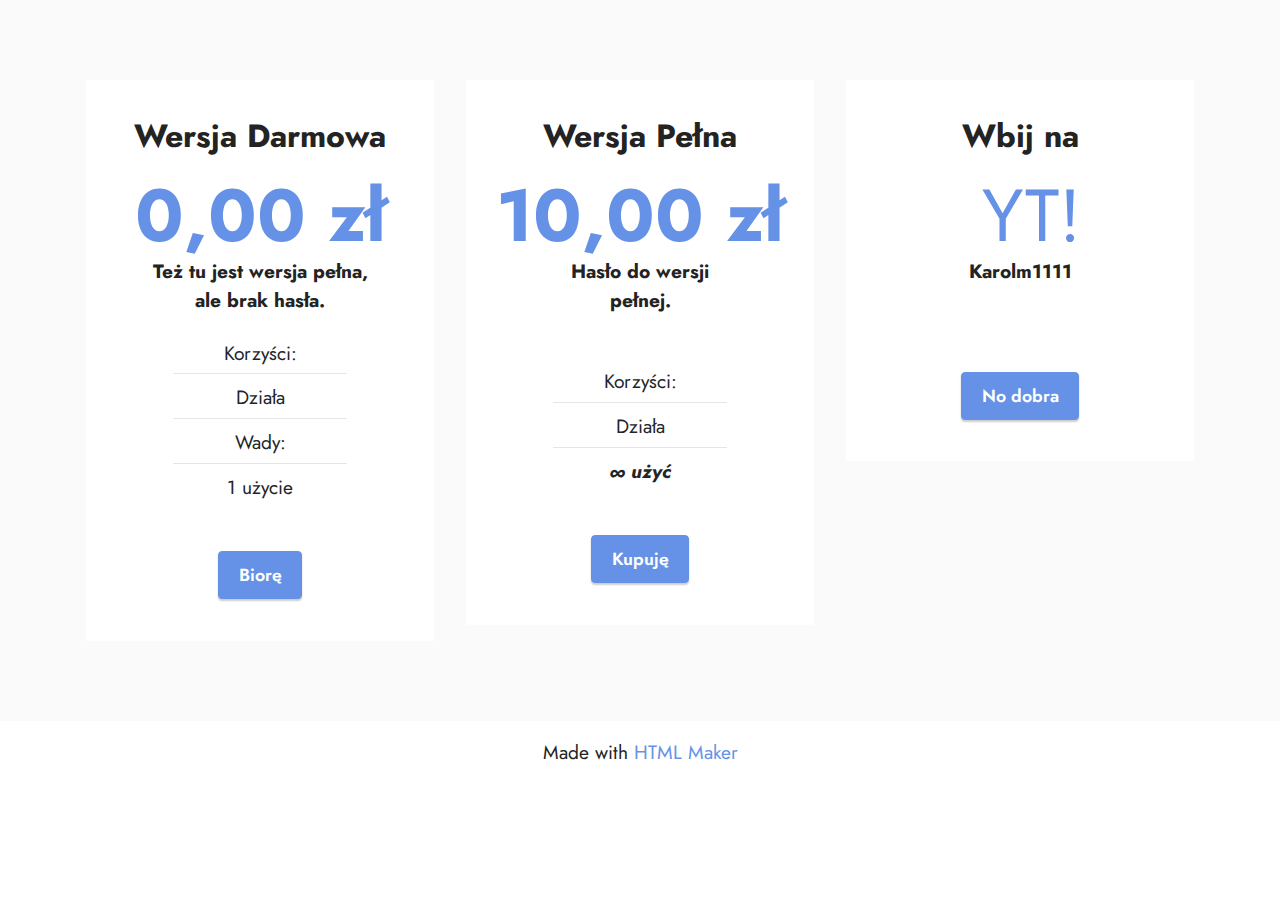
<file: index.html>
<!DOCTYPE html>
<html  >
<head>
  <!-- Site made with Mobirise Website Builder v5.7.12, https://mobirise.com -->
  <meta charset="UTF-8">
  <meta http-equiv="X-UA-Compatible" content="IE=edge">
  <meta name="generator" content="Mobirise v5.7.12, mobirise.com">
  <meta name="viewport" content="width=device-width, initial-scale=1, minimum-scale=1">
  <link rel="shortcut icon" href="assets/images/logo5.png" type="image/x-icon">
  <meta name="description" content="">
  
  
  <title>Biorę jakąś wersję</title>
  <link rel="stylesheet" href="assets/bootstrap/css/bootstrap.min.css">
  <link rel="stylesheet" href="assets/bootstrap/css/bootstrap-grid.min.css">
  <link rel="stylesheet" href="assets/bootstrap/css/bootstrap-reboot.min.css">
  <link rel="stylesheet" href="assets/theme/css/style.css">
  <link rel="preload" href="https://fonts.googleapis.com/css?family=Jost:100,200,300,400,500,600,700,800,900,100i,200i,300i,400i,500i,600i,700i,800i,900i&display=swap" as="style" onload="this.onload=null;this.rel='stylesheet'">
  <noscript><link rel="stylesheet" href="https://fonts.googleapis.com/css?family=Jost:100,200,300,400,500,600,700,800,900,100i,200i,300i,400i,500i,600i,700i,800i,900i&display=swap"></noscript>
  <link rel="preload" as="style" href="assets/mobirise/css/mbr-additional.css"><link rel="stylesheet" href="assets/mobirise/css/mbr-additional.css" type="text/css">

  
  
  
</head>
<body>
  
  <section data-bs-version="5.1" class="pricing2 cid-tvmoTDdYMN" id="pricing2-1">
    

    
    
    <div class="container">
        <div class="row justify-content-center">
            <div class="col-12 col-md-6 align-center col-lg-4">
                <div class="plan">
                    <div class="plan-header">
                        <h6 class="plan-title mbr-fonts-style mb-3 display-5"><strong>Wersja Darmowa</strong></h6>
                        <div class="plan-price">
                            <p class="price mbr-fonts-style m-0 display-1"><strong>0,00 zł</strong></p>
                            <p class="price-term mbr-fonts-style mb-3 display-7"><strong>Też tu jest wersja pełna,<br>ale brak hasła.</strong></p>
                        </div>
                    </div>
                    <div class="plan-body">
                        <div class="plan-list mb-4">
                            <ul class="list-group mbr-fonts-style list-group-flush display-7">
                                <li class="list-group-item">Korzyści:</li><li class="list-group-item">Działa</li><li class="list-group-item">Wady:</li><li class="list-group-item">1 użycie</li>
                            </ul>
                        </div>
                        <div class="mbr-section-btn text-center"><a href="https://drive.google.com/drive/folders/1IcpXjJsoQnjLroWC5lLcPO5FBQcp3ZSG?usp=share_link" class="btn btn-primary display-4">Biorę</a></div>
                    </div>
                </div>
            </div>
            <div class="col-12 col-md-6 align-center col-lg-4">
                <div class="plan">
                    <div class="plan-header">
                        <h6 class="plan-title mbr-fonts-style mb-3 display-5"><strong>Wersja Pełna</strong></h6>
                        <div class="plan-price">
                            <p class="price mbr-fonts-style m-0 display-1"><strong>10,00 zł</strong></p>
                            <p class="price-term mbr-fonts-style mb-3 display-7"><strong>Hasło do wersji</strong><br><strong>pełnej.</strong><br><strong><br></strong></p>
                        </div>
                    </div>
                    <div class="plan-body">
                        <div class="plan-list mb-4">
                            <ul class="list-group mbr-fonts-style list-group-flush display-7">
                                <li class="list-group-item">Korzyści:</li><li class="list-group-item">Działa</li><li class="list-group-item"><strong><em>∞ użyć</em></strong></li>
                            </ul>
                        </div>
                        <div class="mbr-section-btn text-center"><a href="kupujesz.html#footer3-2" class="btn btn-primary display-4">Kupuję</a></div>
                    </div>
                </div>
            </div>
            <div class="col-12 col-md-6 align-center col-lg-4">
                <div class="plan">
                    <div class="plan-header">
                        <h6 class="plan-title mbr-fonts-style mb-3 display-5"><strong>Wbij na</strong></h6>
                        <div class="plan-price">
                            <p class="price mbr-fonts-style m-0 display-1">&nbsp;YT!</p>
                            <p class="price-term mbr-fonts-style mb-3 display-7"><strong>Karolm1111</strong></p>
                        </div>
                    </div>
                    <div class="plan-body">
                        <div class="plan-list mb-4">
                            <ul class="list-group mbr-fonts-style list-group-flush display-7">&nbsp;</ul>
                        </div>
                        <div class="mbr-section-btn text-center"><a href="https://www.youtube.com/channel/UC38boEXPFyY2vdRT5aJNAmQ" class="btn btn-primary display-4">No dobra</a></div>
                    </div>
                </div>
            </div>
            
        </div>
    </div>
</section><section class="display-7" style="padding: 0;align-items: center;justify-content: center;flex-wrap: wrap;    align-content: center;display: flex;position: relative;height: 4rem;"><a href="https://mobiri.se/2949291" style="flex: 1 1;height: 4rem;position: absolute;width: 100%;z-index: 1;"><img alt="" style="height: 4rem;" src="[data-uri]"></a><p style="margin: 0;text-align: center;" class="display-7">Made with &#8204;</p><a style="z-index:1" href="https://mobirise.com/html-builder.html">HTML Maker</a></section><script src="assets/bootstrap/js/bootstrap.bundle.min.js"></script>  <script src="assets/smoothscroll/smooth-scroll.js"></script>  <script src="assets/ytplayer/index.js"></script>  <script src="assets/theme/js/script.js"></script>  
  
  
</body>
</html>
</file>
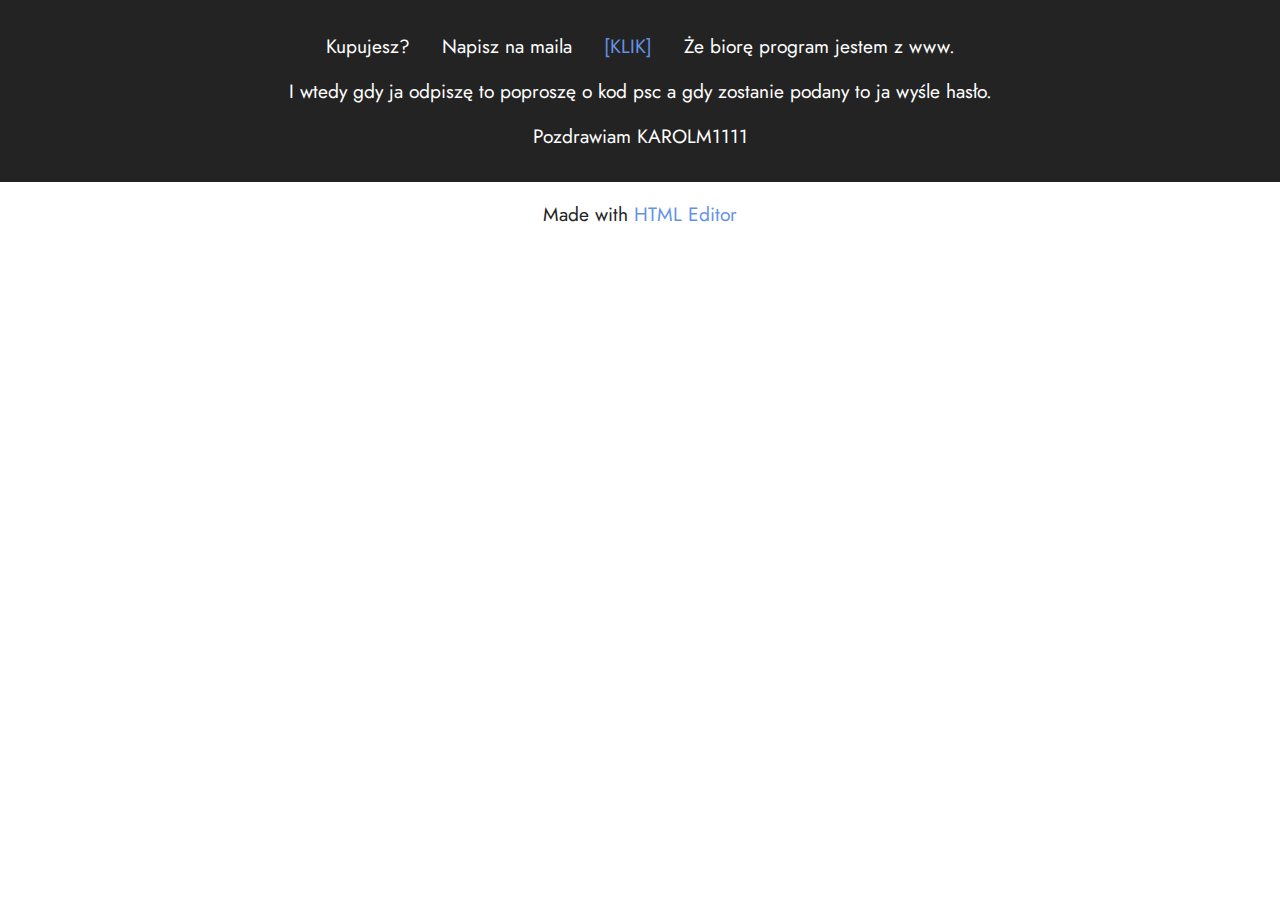
<file: kupujesz.html>
<!DOCTYPE html>
<html  >
<head>
  <!-- Site made with Mobirise Website Builder v5.7.12, https://mobirise.com -->
  <meta charset="UTF-8">
  <meta http-equiv="X-UA-Compatible" content="IE=edge">
  <meta name="generator" content="Mobirise v5.7.12, mobirise.com">
  <meta name="viewport" content="width=device-width, initial-scale=1, minimum-scale=1">
  <link rel="shortcut icon" href="assets/images/logo5.png" type="image/x-icon">
  <meta name="description" content="">
  
  
  <title>Kupujesz?</title>
  <link rel="stylesheet" href="assets/bootstrap/css/bootstrap.min.css">
  <link rel="stylesheet" href="assets/bootstrap/css/bootstrap-grid.min.css">
  <link rel="stylesheet" href="assets/bootstrap/css/bootstrap-reboot.min.css">
  <link rel="stylesheet" href="assets/socicon/css/styles.css">
  <link rel="stylesheet" href="assets/theme/css/style.css">
  <link rel="preload" href="https://fonts.googleapis.com/css2?family=Jost:ital,wght@0,400;0,700;1,400;1,700&display=swap&display=swap" as="style" onload="this.onload=null;this.rel='stylesheet'">
  <noscript><link rel="stylesheet" href="https://fonts.googleapis.com/css2?family=Jost:ital,wght@0,400;0,700;1,400;1,700&display=swap&display=swap"></noscript>
  <link rel="preload" as="style" href="assets/mobirise/css/mbr-additional.css"><link rel="stylesheet" href="assets/mobirise/css/mbr-additional.css" type="text/css">

  
  
  
</head>
<body>
  
  <section data-bs-version="5.1" class="footer3 cid-tvmrj5v5ok" once="footers" id="footer3-2">

    

    

    <div class="container">
        <div class="media-container-row align-center mbr-white">
            <div class="row row-links">
                <ul class="foot-menu">
                    
                    
                    
                    
                    
                <li class="foot-menu-item mbr-fonts-style display-7">Kupujesz?</li><li class="foot-menu-item mbr-fonts-style display-7">Napisz na maila</li><li class="foot-menu-item mbr-fonts-style display-7"><a href="mailto:karol.meger@wp.pl" class="text-primary">[KLIK]</a></li><li class="foot-menu-item mbr-fonts-style display-7">Że biorę program jestem z www.</li><li class="foot-menu-item mbr-fonts-style display-7">I wtedy gdy ja odpiszę to poproszę o kod psc a gdy zostanie podany to ja wyśle hasło.</li></ul>
            </div>
            
            <div class="row row-copirayt">
                <p class="mbr-text mb-0 mbr-fonts-style mbr-white align-center display-7">Pozdrawiam KAROLM1111</p>
            </div>
        </div>
    </div>
</section><section class="display-7" style="padding: 0;align-items: center;justify-content: center;flex-wrap: wrap;    align-content: center;display: flex;position: relative;height: 4rem;"><a href="https://mobiri.se/" style="flex: 1 1;height: 4rem;position: absolute;width: 100%;z-index: 1;"><img alt="" style="height: 4rem;" src="[data-uri]"></a><p style="margin: 0;text-align: center;" class="display-7">Made with &#8204;</p><a style="z-index:1" href="https://mobirise.com/html-editor.html">HTML Editor</a></section><script src="assets/bootstrap/js/bootstrap.bundle.min.js"></script>  <script src="assets/smoothscroll/smooth-scroll.js"></script>  <script src="assets/ytplayer/index.js"></script>  <script src="assets/theme/js/script.js"></script>  
  
  
</body>
</html>
</file>
<file: assets/theme/css/style.css>
@charset "UTF-8";
section {
  background-color: #ffffff;
}

body {
  font-style: normal;
  line-height: 1.5;
  font-weight: 400;
  color: #232323;
  position: relative;
}

button {
  background-color: transparent;
  border-color: transparent;
}

section,
.container,
.container-fluid {
  position: relative;
  word-wrap: break-word;
}

a.mbr-iconfont:hover {
  text-decoration: none;
}

.article .lead p,
.article .lead ul,
.article .lead ol,
.article .lead pre,
.article .lead blockquote {
  margin-bottom: 0;
}

a {
  font-style: normal;
  font-weight: 400;
  cursor: pointer;
}
a, a:hover {
  text-decoration: none;
}

.mbr-section-title {
  font-style: normal;
  line-height: 1.3;
}

.mbr-section-subtitle {
  line-height: 1.3;
}

.mbr-text {
  font-style: normal;
  line-height: 1.7;
}

h1,
h2,
h3,
h4,
h5,
h6,
.display-1,
.display-2,
.display-4,
.display-5,
.display-7,
span,
p,
a {
  line-height: 1;
  word-break: break-word;
  word-wrap: break-word;
  font-weight: 400;
}

b,
strong {
  font-weight: bold;
}

input:-webkit-autofill, input:-webkit-autofill:hover, input:-webkit-autofill:focus, input:-webkit-autofill:active {
  transition-delay: 9999s;
  -webkit-transition-property: background-color, color;
  transition-property: background-color, color;
}

textarea[type=hidden] {
  display: none;
}

section {
  background-position: 50% 50%;
  background-repeat: no-repeat;
  background-size: cover;
}
section .mbr-background-video,
section .mbr-background-video-preview {
  position: absolute;
  bottom: 0;
  left: 0;
  right: 0;
  top: 0;
}

.hidden {
  visibility: hidden;
}

.mbr-z-index20 {
  z-index: 20;
}

/*! Base colors */
.mbr-white {
  color: #ffffff;
}

.mbr-black {
  color: #111111;
}

.mbr-bg-white {
  background-color: #ffffff;
}

.mbr-bg-black {
  background-color: #000000;
}

/*! Text-aligns */
.align-left {
  text-align: left;
}

.align-center {
  text-align: center;
}

.align-right {
  text-align: right;
}

/*! Font-weight  */
.mbr-light {
  font-weight: 300;
}

.mbr-regular {
  font-weight: 400;
}

.mbr-semibold {
  font-weight: 500;
}

.mbr-bold {
  font-weight: 700;
}

/*! Media  */
.media-content {
  flex-basis: 100%;
}

.media-container-row {
  display: flex;
  flex-direction: row;
  flex-wrap: wrap;
  justify-content: center;
  align-content: center;
  align-items: start;
}
.media-container-row .media-size-item {
  width: 400px;
}

.media-container-column {
  display: flex;
  flex-direction: column;
  flex-wrap: wrap;
  justify-content: center;
  align-content: center;
  align-items: stretch;
}
.media-container-column > * {
  width: 100%;
}

@media (min-width: 992px) {
  .media-container-row {
    flex-wrap: nowrap;
  }
}
figure {
  margin-bottom: 0;
  overflow: hidden;
}

figure[mbr-media-size] {
  transition: width 0.1s;
}

img,
iframe {
  display: block;
  width: 100%;
}

.card {
  background-color: transparent;
  border: none;
}

.card-box {
  width: 100%;
}

.card-img {
  text-align: center;
  flex-shrink: 0;
  -webkit-flex-shrink: 0;
}

.media {
  max-width: 100%;
  margin: 0 auto;
}

.mbr-figure {
  align-self: center;
}

.media-container > div {
  max-width: 100%;
}

.mbr-figure img,
.card-img img {
  width: 100%;
}

@media (max-width: 991px) {
  .media-size-item {
    width: auto !important;
  }

  .media {
    width: auto;
  }

  .mbr-figure {
    width: 100% !important;
  }
}
/*! Buttons */
.mbr-section-btn {
  margin-left: -0.6rem;
  margin-right: -0.6rem;
  font-size: 0;
}

.btn {
  font-weight: 600;
  border-width: 1px;
  font-style: normal;
  margin: 0.6rem 0.6rem;
  white-space: normal;
  transition: all 0.2s ease-in-out;
  display: inline-flex;
  align-items: center;
  justify-content: center;
  word-break: break-word;
}

.btn-sm {
  font-weight: 600;
  letter-spacing: 0px;
  transition: all 0.3s ease-in-out;
}

.btn-md {
  font-weight: 600;
  letter-spacing: 0px;
  transition: all 0.3s ease-in-out;
}

.btn-lg {
  font-weight: 600;
  letter-spacing: 0px;
  transition: all 0.3s ease-in-out;
}

.btn-form {
  margin: 0;
}
.btn-form:hover {
  cursor: pointer;
}

nav .mbr-section-btn {
  margin-left: 0rem;
  margin-right: 0rem;
}

/*! Btn icon margin */
.btn .mbr-iconfont,
.btn.btn-sm .mbr-iconfont {
  order: 1;
  cursor: pointer;
  margin-left: 0.5rem;
  vertical-align: sub;
}

.btn.btn-md .mbr-iconfont,
.btn.btn-md .mbr-iconfont {
  margin-left: 0.8rem;
}

.mbr-regular {
  font-weight: 400;
}

.mbr-semibold {
  font-weight: 500;
}

.mbr-bold {
  font-weight: 700;
}

[type=submit] {
  -webkit-appearance: none;
}

/*! Full-screen */
.mbr-fullscreen .mbr-overlay {
  min-height: 100vh;
}

.mbr-fullscreen {
  display: flex;
  display: -moz-flex;
  display: -ms-flex;
  display: -o-flex;
  align-items: center;
  min-height: 100vh;
  padding-top: 3rem;
  padding-bottom: 3rem;
}

/*! Map */
.map {
  height: 25rem;
  position: relative;
}
.map iframe {
  width: 100%;
  height: 100%;
}

/*! Scroll to top arrow */
.mbr-arrow-up {
  bottom: 25px;
  right: 90px;
  position: fixed;
  text-align: right;
  z-index: 5000;
  color: #ffffff;
  font-size: 22px;
}

.mbr-arrow-up a {
  background: rgba(0, 0, 0, 0.2);
  border-radius: 50%;
  color: #fff;
  display: inline-block;
  height: 60px;
  width: 60px;
  border: 2px solid #fff;
  outline-style: none !important;
  position: relative;
  text-decoration: none;
  transition: all 0.3s ease-in-out;
  cursor: pointer;
  text-align: center;
}
.mbr-arrow-up a:hover {
  background-color: rgba(0, 0, 0, 0.4);
}
.mbr-arrow-up a i {
  line-height: 60px;
}

.mbr-arrow-up-icon {
  display: block;
  color: #fff;
}

.mbr-arrow-up-icon::before {
  content: "›";
  display: inline-block;
  font-family: serif;
  font-size: 22px;
  line-height: 1;
  font-style: normal;
  position: relative;
  top: 6px;
  left: -4px;
  transform: rotate(-90deg);
}

/*! Arrow Down */
.mbr-arrow {
  position: absolute;
  bottom: 45px;
  left: 50%;
  width: 60px;
  height: 60px;
  cursor: pointer;
  background-color: rgba(80, 80, 80, 0.5);
  border-radius: 50%;
  transform: translateX(-50%);
}
@media (max-width: 767px) {
  .mbr-arrow {
    display: none;
  }
}
.mbr-arrow > a {
  display: inline-block;
  text-decoration: none;
  outline-style: none;
  -webkit-animation: arrowdown 1.7s ease-in-out infinite;
          animation: arrowdown 1.7s ease-in-out infinite;
  color: #ffffff;
}
.mbr-arrow > a > i {
  position: absolute;
  top: -2px;
  left: 15px;
  font-size: 2rem;
}

#scrollToTop a i::before {
  content: "";
  position: absolute;
  display: block;
  border-bottom: 2.5px solid #fff;
  border-left: 2.5px solid #fff;
  width: 27.8%;
  height: 27.8%;
  left: 50%;
  top: 51%;
  transform: translateY(-30%) translateX(-50%) rotate(135deg);
}

@keyframes arrowdown {
  0% {
    transform: translateY(0px);
  }
  50% {
    transform: translateY(-5px);
  }
  100% {
    transform: translateY(0px);
  }
}
@-webkit-keyframes arrowdown {
  0% {
    transform: translateY(0px);
  }
  50% {
    transform: translateY(-5px);
  }
  100% {
    transform: translateY(0px);
  }
}
@media (max-width: 500px) {
  .mbr-arrow-up {
    left: 0;
    right: 0;
    text-align: center;
  }
}
/*Gradients animation*/
@keyframes gradient-animation {
  from {
    background-position: 0% 100%;
    -webkit-animation-timing-function: ease-in-out;
            animation-timing-function: ease-in-out;
  }
  to {
    background-position: 100% 0%;
    -webkit-animation-timing-function: ease-in-out;
            animation-timing-function: ease-in-out;
  }
}
@-webkit-keyframes gradient-animation {
  from {
    background-position: 0% 100%;
    -webkit-animation-timing-function: ease-in-out;
            animation-timing-function: ease-in-out;
  }
  to {
    background-position: 100% 0%;
    -webkit-animation-timing-function: ease-in-out;
            animation-timing-function: ease-in-out;
  }
}
.bg-gradient {
  background-size: 200% 200%;
  animation: gradient-animation 5s infinite alternate;
  -webkit-animation: gradient-animation 5s infinite alternate;
}

.menu .navbar-brand {
  display: -webkit-flex;
}
.menu .navbar-brand span {
  display: flex;
  display: -webkit-flex;
}
.menu .navbar-brand .navbar-caption-wrap {
  display: -webkit-flex;
}
.menu .navbar-brand .navbar-logo img {
  display: -webkit-flex;
  width: auto;
}
@media (min-width: 768px) and (max-width: 991px) {
  .menu .navbar-toggleable-sm .navbar-nav {
    display: -ms-flexbox;
  }
}
@media (max-width: 991px) {
  .menu .navbar-collapse {
    max-height: 93.5vh;
  }
  .menu .navbar-collapse.show {
    overflow: auto;
  }
}
@media (min-width: 992px) {
  .menu .navbar-nav.nav-dropdown {
    display: -webkit-flex;
  }
  .menu .navbar-toggleable-sm .navbar-collapse {
    display: -webkit-flex !important;
  }
  .menu .collapsed .navbar-collapse {
    max-height: 93.5vh;
  }
  .menu .collapsed .navbar-collapse.show {
    overflow: auto;
  }
}
@media (max-width: 767px) {
  .menu .navbar-collapse {
    max-height: 80vh;
  }
}

.nav-link .mbr-iconfont {
  margin-right: 0.5rem;
}

.navbar {
  display: -webkit-flex;
  -webkit-flex-wrap: wrap;
  -webkit-align-items: center;
  -webkit-justify-content: space-between;
}

.navbar-collapse {
  -webkit-flex-basis: 100%;
  -webkit-flex-grow: 1;
  -webkit-align-items: center;
}

.nav-dropdown .link {
  padding: 0.667em 1.667em !important;
  margin: 0 !important;
}

.nav {
  display: -webkit-flex;
  -webkit-flex-wrap: wrap;
}

.row {
  display: -webkit-flex;
  -webkit-flex-wrap: wrap;
}

.justify-content-center {
  -webkit-justify-content: center;
}

.form-inline {
  display: -webkit-flex;
}

.card-wrapper {
  -webkit-flex: 1;
}

.carousel-control {
  z-index: 10;
  display: -webkit-flex;
}

.carousel-controls {
  display: -webkit-flex;
}

.media {
  display: -webkit-flex;
}

.form-group:focus {
  outline: none;
}

.jq-selectbox__select {
  padding: 7px 0;
  position: relative;
}

.jq-selectbox__dropdown {
  overflow: hidden;
  border-radius: 10px;
  position: absolute;
  top: 100%;
  left: 0 !important;
  width: 100% !important;
}

.jq-selectbox__trigger-arrow {
  right: 0;
  transform: translateY(-50%);
}

.jq-selectbox li {
  padding: 1.07em 0.5em;
}

input[type=range] {
  padding-left: 0 !important;
  padding-right: 0 !important;
}

.modal-dialog,
.modal-content {
  height: 100%;
}

.modal-dialog .carousel-inner {
  height: calc(100vh - 1.75rem);
}
@media (max-width: 575px) {
  .modal-dialog .carousel-inner {
    height: calc(100vh - 1rem);
  }
}

.carousel-item {
  text-align: center;
}

.carousel-item img {
  margin: auto;
}

.navbar-toggler {
  align-self: flex-start;
  padding: 0.25rem 0.75rem;
  font-size: 1.25rem;
  line-height: 1;
  background: transparent;
  border: 1px solid transparent;
  border-radius: 0.25rem;
}

.navbar-toggler:focus,
.navbar-toggler:hover {
  text-decoration: none;
  box-shadow: none;
}

.navbar-toggler-icon {
  display: inline-block;
  width: 1.5em;
  height: 1.5em;
  vertical-align: middle;
  content: "";
  background: no-repeat center center;
  background-size: 100% 100%;
}

.navbar-toggler-left {
  position: absolute;
  left: 1rem;
}

.navbar-toggler-right {
  position: absolute;
  right: 1rem;
}

.card-img {
  width: auto;
}

.menu .navbar.collapsed:not(.beta-menu) {
  flex-direction: column;
}

.carousel-item.active,
.carousel-item-next,
.carousel-item-prev {
  display: flex;
}

.note-air-layout .dropup .dropdown-menu,
.note-air-layout .navbar-fixed-bottom .dropdown .dropdown-menu {
  bottom: initial !important;
}

html,
body {
  height: auto;
  min-height: 100vh;
}

.dropup .dropdown-toggle::after {
  display: none;
}

.form-asterisk {
  font-family: initial;
  position: absolute;
  top: -2px;
  font-weight: normal;
}

.form-control-label {
  position: relative;
  cursor: pointer;
  margin-bottom: 0.357em;
  padding: 0;
}

.alert {
  color: #ffffff;
  border-radius: 0;
  border: 0;
  font-size: 1.1rem;
  line-height: 1.5;
  margin-bottom: 1.875rem;
  padding: 1.25rem;
  position: relative;
  text-align: center;
}
.alert.alert-form::after {
  background-color: inherit;
  bottom: -7px;
  content: "";
  display: block;
  height: 14px;
  left: 50%;
  margin-left: -7px;
  position: absolute;
  transform: rotate(45deg);
  width: 14px;
}

.form-control {
  background-color: #ffffff;
  background-clip: border-box;
  color: #232323;
  line-height: 1rem !important;
  height: auto;
  padding: 0.6rem 1.2rem;
  transition: border-color 0.25s ease 0s;
  border: 1px solid transparent !important;
  border-radius: 4px;
  box-shadow: rgba(0, 0, 0, 0.07) 0px 1px 1px 0px, rgba(0, 0, 0, 0.07) 0px 1px 3px 0px, rgba(0, 0, 0, 0.03) 0px 0px 0px 1px;
}
.form-active .form-control:invalid {
  border-color: red;
}

form .row {
  margin-left: -0.6rem;
  margin-right: -0.6rem;
}
form .row [class*=col] {
  padding-left: 0.6rem;
  padding-right: 0.6rem;
}

form .mbr-section-btn {
  margin: 0;
  padding-left: 0.6rem;
  padding-right: 0.6rem;
}

form .btn {
  display: flex;
  padding: 0.6rem 1.2rem;
  margin: 0;
}

form .form-check-input {
  margin-top: 0.5;
}

textarea.form-control {
  line-height: 1.5rem !important;
}

.form-group {
  margin-bottom: 1.2rem;
}

.form-control,
form .btn {
  min-height: 48px;
}

.gdpr-block label span.textGDPR input[name=gdpr] {
  top: 7px;
}

.form-control:focus {
  box-shadow: none;
}

:focus {
  outline: none;
}

.mbr-overlay {
  background-color: #000;
  bottom: 0;
  left: 0;
  opacity: 0.5;
  position: absolute;
  right: 0;
  top: 0;
  z-index: 0;
  pointer-events: none;
}

blockquote {
  font-style: italic;
  padding: 3rem;
  font-size: 1.09rem;
  position: relative;
  border-left: 3px solid;
}

ul,
ol,
pre,
blockquote {
  margin-bottom: 2.3125rem;
}

.mt-4 {
  margin-top: 2rem !important;
}

.mb-4 {
  margin-bottom: 2rem !important;
}

@media (min-width: 992px) {
  .container {
    padding-left: 16px;
    padding-right: 16px;
  }

  .row {
    margin-left: -16px;
    margin-right: -16px;
  }
  .row > [class*=col] {
    padding-left: 16px;
    padding-right: 16px;
  }
}
@media (min-width: 768px) {
  .container-fluid {
    padding-left: 32px;
    padding-right: 32px;
  }
}
@media (min-width: 768px) and (max-width: 991px) {
  .mbr-container {
    padding-left: 32px;
    padding-right: 32px;
  }
}
@media (max-width: 767px) {
  .mbr-container {
    padding-left: 16px;
    padding-right: 16px;
  }
}
.card-wrapper,
.item-wrapper {
  overflow: hidden;
}

.app-video-wrapper > img {
  opacity: 1;
}

.item {
  position: relative;
}

.dropdown-menu .dropdown-menu {
  left: 100%;
}

.dropdown-item + .dropdown-menu {
  display: none;
}

.dropdown-item:hover + .dropdown-menu,
.dropdown-menu:hover {
  display: block;
}

@media (min-aspect-ratio: 16/9) {
  .mbr-video-foreground {
    height: 300% !important;
    top: -100% !important;
  }
}
@media (max-aspect-ratio: 16/9) {
  .mbr-video-foreground {
    width: 300% !important;
    left: -100% !important;
  }
}.engine {
	position: absolute;
	text-indent: -2400px;
	text-align: center;
	padding: 0;
	top: 0;
	left: -2400px;
}
</file>
<file: assets/mobirise/css/mbr-additional.css>
body {
  font-family: Jost;
}
.display-1 {
  font-family: 'Jost', sans-serif;
  font-size: 4.6rem;
  line-height: 1.1;
}
.display-1 > .mbr-iconfont {
  font-size: 5.75rem;
}
.display-2 {
  font-family: 'Jost', sans-serif;
  font-size: 3rem;
  line-height: 1.1;
}
.display-2 > .mbr-iconfont {
  font-size: 3.75rem;
}
.display-4 {
  font-family: 'Jost', sans-serif;
  font-size: 1.1rem;
  line-height: 1.5;
}
.display-4 > .mbr-iconfont {
  font-size: 1.375rem;
}
.display-5 {
  font-family: 'Jost', sans-serif;
  font-size: 2rem;
  line-height: 1.5;
}
.display-5 > .mbr-iconfont {
  font-size: 2.5rem;
}
.display-7 {
  font-family: 'Jost', sans-serif;
  font-size: 1.2rem;
  line-height: 1.5;
}
.display-7 > .mbr-iconfont {
  font-size: 1.5rem;
}
/* ---- Fluid typography for mobile devices ---- */
/* 1.4 - font scale ratio ( bootstrap == 1.42857 ) */
/* 100vw - current viewport width */
/* (48 - 20)  48 == 48rem == 768px, 20 == 20rem == 320px(minimal supported viewport) */
/* 0.65 - min scale variable, may vary */
@media (max-width: 992px) {
  .display-1 {
    font-size: 3.68rem;
  }
}
@media (max-width: 768px) {
  .display-1 {
    font-size: 3.22rem;
    font-size: calc( 2.26rem + (4.6 - 2.26) * ((100vw - 20rem) / (48 - 20)));
    line-height: calc( 1.1 * (2.26rem + (4.6 - 2.26) * ((100vw - 20rem) / (48 - 20))));
  }
  .display-2 {
    font-size: 2.4rem;
    font-size: calc( 1.7rem + (3 - 1.7) * ((100vw - 20rem) / (48 - 20)));
    line-height: calc( 1.3 * (1.7rem + (3 - 1.7) * ((100vw - 20rem) / (48 - 20))));
  }
  .display-4 {
    font-size: 0.88rem;
    font-size: calc( 1.0350000000000001rem + (1.1 - 1.0350000000000001) * ((100vw - 20rem) / (48 - 20)));
    line-height: calc( 1.4 * (1.0350000000000001rem + (1.1 - 1.0350000000000001) * ((100vw - 20rem) / (48 - 20))));
  }
  .display-5 {
    font-size: 1.6rem;
    font-size: calc( 1.35rem + (2 - 1.35) * ((100vw - 20rem) / (48 - 20)));
    line-height: calc( 1.4 * (1.35rem + (2 - 1.35) * ((100vw - 20rem) / (48 - 20))));
  }
  .display-7 {
    font-size: 0.96rem;
    font-size: calc( 1.07rem + (1.2 - 1.07) * ((100vw - 20rem) / (48 - 20)));
    line-height: calc( 1.4 * (1.07rem + (1.2 - 1.07) * ((100vw - 20rem) / (48 - 20))));
  }
}
/* Buttons */
.btn {
  padding: 0.6rem 1.2rem;
  border-radius: 4px;
}
.btn-sm {
  padding: 0.6rem 1.2rem;
  border-radius: 4px;
}
.btn-md {
  padding: 0.6rem 1.2rem;
  border-radius: 4px;
}
.btn-lg {
  padding: 1rem 2.6rem;
  border-radius: 4px;
}
.bg-primary {
  background-color: #6592e6 !important;
}
.bg-success {
  background-color: #40b0bf !important;
}
.bg-info {
  background-color: #47b5ed !important;
}
.bg-warning {
  background-color: #ffe161 !important;
}
.bg-danger {
  background-color: #ff9966 !important;
}
.btn-primary,
.btn-primary:active {
  background-color: #6592e6 !important;
  border-color: #6592e6 !important;
  color: #ffffff !important;
  box-shadow: 0 2px 2px 0 rgba(0, 0, 0, 0.2);
}
.btn-primary:hover,
.btn-primary:focus,
.btn-primary.focus,
.btn-primary.active {
  color: #ffffff !important;
  background-color: #2260d2 !important;
  border-color: #2260d2 !important;
  box-shadow: 0 2px 5px 0 rgba(0, 0, 0, 0.2);
}
.btn-primary.disabled,
.btn-primary:disabled {
  color: #ffffff !important;
  background-color: #2260d2 !important;
  border-color: #2260d2 !important;
}
.btn-secondary,
.btn-secondary:active {
  background-color: #ff6666 !important;
  border-color: #ff6666 !important;
  color: #ffffff !important;
  box-shadow: 0 2px 2px 0 rgba(0, 0, 0, 0.2);
}
.btn-secondary:hover,
.btn-secondary:focus,
.btn-secondary.focus,
.btn-secondary.active {
  color: #ffffff !important;
  background-color: #ff0f0f !important;
  border-color: #ff0f0f !important;
  box-shadow: 0 2px 5px 0 rgba(0, 0, 0, 0.2);
}
.btn-secondary.disabled,
.btn-secondary:disabled {
  color: #ffffff !important;
  background-color: #ff0f0f !important;
  border-color: #ff0f0f !important;
}
.btn-info,
.btn-info:active {
  background-color: #47b5ed !important;
  border-color: #47b5ed !important;
  color: #ffffff !important;
  box-shadow: 0 2px 2px 0 rgba(0, 0, 0, 0.2);
}
.btn-info:hover,
.btn-info:focus,
.btn-info.focus,
.btn-info.active {
  color: #ffffff !important;
  background-color: #148cca !important;
  border-color: #148cca !important;
  box-shadow: 0 2px 5px 0 rgba(0, 0, 0, 0.2);
}
.btn-info.disabled,
.btn-info:disabled {
  color: #ffffff !important;
  background-color: #148cca !important;
  border-color: #148cca !important;
}
.btn-success,
.btn-success:active {
  background-color: #40b0bf !important;
  border-color: #40b0bf !important;
  color: #ffffff !important;
  box-shadow: 0 2px 2px 0 rgba(0, 0, 0, 0.2);
}
.btn-success:hover,
.btn-success:focus,
.btn-success.focus,
.btn-success.active {
  color: #ffffff !important;
  background-color: #2a747e !important;
  border-color: #2a747e !important;
  box-shadow: 0 2px 5px 0 rgba(0, 0, 0, 0.2);
}
.btn-success.disabled,
.btn-success:disabled {
  color: #ffffff !important;
  background-color: #2a747e !important;
  border-color: #2a747e !important;
}
.btn-warning,
.btn-warning:active {
  background-color: #ffe161 !important;
  border-color: #ffe161 !important;
  color: #614f00 !important;
  box-shadow: 0 2px 2px 0 rgba(0, 0, 0, 0.2);
}
.btn-warning:hover,
.btn-warning:focus,
.btn-warning.focus,
.btn-warning.active {
  color: #0a0800 !important;
  background-color: #ffd10a !important;
  border-color: #ffd10a !important;
  box-shadow: 0 2px 5px 0 rgba(0, 0, 0, 0.2);
}
.btn-warning.disabled,
.btn-warning:disabled {
  color: #614f00 !important;
  background-color: #ffd10a !important;
  border-color: #ffd10a !important;
}
.btn-danger,
.btn-danger:active {
  background-color: #ff9966 !important;
  border-color: #ff9966 !important;
  color: #ffffff !important;
  box-shadow: 0 2px 2px 0 rgba(0, 0, 0, 0.2);
}
.btn-danger:hover,
.btn-danger:focus,
.btn-danger.focus,
.btn-danger.active {
  color: #ffffff !important;
  background-color: #ff5f0f !important;
  border-color: #ff5f0f !important;
  box-shadow: 0 2px 5px 0 rgba(0, 0, 0, 0.2);
}
.btn-danger.disabled,
.btn-danger:disabled {
  color: #ffffff !important;
  background-color: #ff5f0f !important;
  border-color: #ff5f0f !important;
}
.btn-white,
.btn-white:active {
  background-color: #fafafa !important;
  border-color: #fafafa !important;
  color: #7a7a7a !important;
  box-shadow: 0 2px 2px 0 rgba(0, 0, 0, 0.2);
}
.btn-white:hover,
.btn-white:focus,
.btn-white.focus,
.btn-white.active {
  color: #4f4f4f !important;
  background-color: #cfcfcf !important;
  border-color: #cfcfcf !important;
  box-shadow: 0 2px 5px 0 rgba(0, 0, 0, 0.2);
}
.btn-white.disabled,
.btn-white:disabled {
  color: #7a7a7a !important;
  background-color: #cfcfcf !important;
  border-color: #cfcfcf !important;
}
.btn-black,
.btn-black:active {
  background-color: #232323 !important;
  border-color: #232323 !important;
  color: #ffffff !important;
  box-shadow: 0 2px 2px 0 rgba(0, 0, 0, 0.2);
}
.btn-black:hover,
.btn-black:focus,
.btn-black.focus,
.btn-black.active {
  color: #ffffff !important;
  background-color: #000000 !important;
  border-color: #000000 !important;
  box-shadow: 0 2px 5px 0 rgba(0, 0, 0, 0.2);
}
.btn-black.disabled,
.btn-black:disabled {
  color: #ffffff !important;
  background-color: #000000 !important;
  border-color: #000000 !important;
}
.btn-primary-outline,
.btn-primary-outline:active {
  background-color: transparent !important;
  border-color: transparent;
  color: #6592e6;
}
.btn-primary-outline:hover,
.btn-primary-outline:focus,
.btn-primary-outline.focus,
.btn-primary-outline.active {
  color: #2260d2 !important;
  background-color: transparent!important;
  border-color: transparent!important;
  box-shadow: none!important;
}
.btn-primary-outline.disabled,
.btn-primary-outline:disabled {
  color: #ffffff !important;
  background-color: #6592e6 !important;
  border-color: #6592e6 !important;
}
.btn-secondary-outline,
.btn-secondary-outline:active {
  background-color: transparent !important;
  border-color: transparent;
  color: #ff6666;
}
.btn-secondary-outline:hover,
.btn-secondary-outline:focus,
.btn-secondary-outline.focus,
.btn-secondary-outline.active {
  color: #ff0f0f !important;
  background-color: transparent!important;
  border-color: transparent!important;
  box-shadow: none!important;
}
.btn-secondary-outline.disabled,
.btn-secondary-outline:disabled {
  color: #ffffff !important;
  background-color: #ff6666 !important;
  border-color: #ff6666 !important;
}
.btn-info-outline,
.btn-info-outline:active {
  background-color: transparent !important;
  border-color: transparent;
  color: #47b5ed;
}
.btn-info-outline:hover,
.btn-info-outline:focus,
.btn-info-outline.focus,
.btn-info-outline.active {
  color: #148cca !important;
  background-color: transparent!important;
  border-color: transparent!important;
  box-shadow: none!important;
}
.btn-info-outline.disabled,
.btn-info-outline:disabled {
  color: #ffffff !important;
  background-color: #47b5ed !important;
  border-color: #47b5ed !important;
}
.btn-success-outline,
.btn-success-outline:active {
  background-color: transparent !important;
  border-color: transparent;
  color: #40b0bf;
}
.btn-success-outline:hover,
.btn-success-outline:focus,
.btn-success-outline.focus,
.btn-success-outline.active {
  color: #2a747e !important;
  background-color: transparent!important;
  border-color: transparent!important;
  box-shadow: none!important;
}
.btn-success-outline.disabled,
.btn-success-outline:disabled {
  color: #ffffff !important;
  background-color: #40b0bf !important;
  border-color: #40b0bf !important;
}
.btn-warning-outline,
.btn-warning-outline:active {
  background-color: transparent !important;
  border-color: transparent;
  color: #ffe161;
}
.btn-warning-outline:hover,
.btn-warning-outline:focus,
.btn-warning-outline.focus,
.btn-warning-outline.active {
  color: #ffd10a !important;
  background-color: transparent!important;
  border-color: transparent!important;
  box-shadow: none!important;
}
.btn-warning-outline.disabled,
.btn-warning-outline:disabled {
  color: #614f00 !important;
  background-color: #ffe161 !important;
  border-color: #ffe161 !important;
}
.btn-danger-outline,
.btn-danger-outline:active {
  background-color: transparent !important;
  border-color: transparent;
  color: #ff9966;
}
.btn-danger-outline:hover,
.btn-danger-outline:focus,
.btn-danger-outline.focus,
.btn-danger-outline.active {
  color: #ff5f0f !important;
  background-color: transparent!important;
  border-color: transparent!important;
  box-shadow: none!important;
}
.btn-danger-outline.disabled,
.btn-danger-outline:disabled {
  color: #ffffff !important;
  background-color: #ff9966 !important;
  border-color: #ff9966 !important;
}
.btn-black-outline,
.btn-black-outline:active {
  background-color: transparent !important;
  border-color: transparent;
  color: #232323;
}
.btn-black-outline:hover,
.btn-black-outline:focus,
.btn-black-outline.focus,
.btn-black-outline.active {
  color: #000000 !important;
  background-color: transparent!important;
  border-color: transparent!important;
  box-shadow: none!important;
}
.btn-black-outline.disabled,
.btn-black-outline:disabled {
  color: #ffffff !important;
  background-color: #232323 !important;
  border-color: #232323 !important;
}
.btn-white-outline,
.btn-white-outline:active {
  background-color: transparent !important;
  border-color: transparent;
  color: #fafafa;
}
.btn-white-outline:hover,
.btn-white-outline:focus,
.btn-white-outline.focus,
.btn-white-outline.active {
  color: #cfcfcf !important;
  background-color: transparent!important;
  border-color: transparent!important;
  box-shadow: none!important;
}
.btn-white-outline.disabled,
.btn-white-outline:disabled {
  color: #7a7a7a !important;
  background-color: #fafafa !important;
  border-color: #fafafa !important;
}
.text-primary {
  color: #6592e6 !important;
}
.text-secondary {
  color: #ff6666 !important;
}
.text-success {
  color: #40b0bf !important;
}
.text-info {
  color: #47b5ed !important;
}
.text-warning {
  color: #ffe161 !important;
}
.text-danger {
  color: #ff9966 !important;
}
.text-white {
  color: #fafafa !important;
}
.text-black {
  color: #232323 !important;
}
a.text-primary:hover,
a.text-primary:focus,
a.text-primary.active {
  color: #205ac5 !important;
}
a.text-secondary:hover,
a.text-secondary:focus,
a.text-secondary.active {
  color: #ff0000 !important;
}
a.text-success:hover,
a.text-success:focus,
a.text-success.active {
  color: #266a73 !important;
}
a.text-info:hover,
a.text-info:focus,
a.text-info.active {
  color: #1283bc !important;
}
a.text-warning:hover,
a.text-warning:focus,
a.text-warning.active {
  color: #facb00 !important;
}
a.text-danger:hover,
a.text-danger:focus,
a.text-danger.active {
  color: #ff5500 !important;
}
a.text-white:hover,
a.text-white:focus,
a.text-white.active {
  color: #c7c7c7 !important;
}
a.text-black:hover,
a.text-black:focus,
a.text-black.active {
  color: #000000 !important;
}
a[class*="text-"]:not(.nav-link):not(.dropdown-item):not([role]):not(.navbar-caption) {
  position: relative;
  background-image: transparent;
  background-size: 10000px 2px;
  background-repeat: no-repeat;
  background-position: 0px 1.2em;
  background-position: -10000px 1.2em;
}
a[class*="text-"]:not(.nav-link):not(.dropdown-item):not([role]):not(.navbar-caption):hover {
  transition: background-position 2s ease-in-out;
  background-image: linear-gradient(currentColor 50%, currentColor 50%);
  background-position: 0px 1.2em;
}
.nav-tabs .nav-link.active {
  color: #6592e6;
}
.nav-tabs .nav-link:not(.active) {
  color: #232323;
}
.alert-success {
  background-color: #70c770;
}
.alert-info {
  background-color: #47b5ed;
}
.alert-warning {
  background-color: #ffe161;
}
.alert-danger {
  background-color: #ff9966;
}
.mbr-gallery-filter li.active .btn {
  background-color: #6592e6;
  border-color: #6592e6;
  color: #ffffff;
}
.mbr-gallery-filter li.active .btn:focus {
  box-shadow: none;
}
a,
a:hover {
  color: #6592e6;
}
.mbr-plan-header.bg-primary .mbr-plan-subtitle,
.mbr-plan-header.bg-primary .mbr-plan-price-desc {
  color: #ffffff;
}
.mbr-plan-header.bg-success .mbr-plan-subtitle,
.mbr-plan-header.bg-success .mbr-plan-price-desc {
  color: #a0d8df;
}
.mbr-plan-header.bg-info .mbr-plan-subtitle,
.mbr-plan-header.bg-info .mbr-plan-price-desc {
  color: #ffffff;
}
.mbr-plan-header.bg-warning .mbr-plan-subtitle,
.mbr-plan-header.bg-warning .mbr-plan-price-desc {
  color: #ffffff;
}
.mbr-plan-header.bg-danger .mbr-plan-subtitle,
.mbr-plan-header.bg-danger .mbr-plan-price-desc {
  color: #ffffff;
}
/* Scroll to top button*/
.scrollToTop_wraper {
  display: none;
}
.form-control {
  font-family: 'Jost', sans-serif;
  font-size: 1.1rem;
  line-height: 1.5;
  font-weight: 400;
}
.form-control > .mbr-iconfont {
  font-size: 1.375rem;
}
.form-control:hover,
.form-control:focus {
  box-shadow: rgba(0, 0, 0, 0.07) 0px 1px 1px 0px, rgba(0, 0, 0, 0.07) 0px 1px 3px 0px, rgba(0, 0, 0, 0.03) 0px 0px 0px 1px;
  border-color: #6592e6 !important;
}
.form-control:-webkit-input-placeholder {
  font-family: 'Jost', sans-serif;
  font-size: 1.1rem;
  line-height: 1.5;
  font-weight: 400;
}
.form-control:-webkit-input-placeholder > .mbr-iconfont {
  font-size: 1.375rem;
}
blockquote {
  border-color: #6592e6;
}
/* Forms */
.jq-selectbox li:hover,
.jq-selectbox li.selected {
  background-color: #6592e6;
  color: #ffffff;
}
.jq-number__spin {
  transition: 0.25s ease;
}
.jq-number__spin:hover {
  border-color: #6592e6;
}
.jq-selectbox .jq-selectbox__trigger-arrow,
.jq-number__spin.minus:after,
.jq-number__spin.plus:after {
  transition: 0.4s;
  border-top-color: #353535;
  border-bottom-color: #353535;
}
.jq-selectbox:hover .jq-selectbox__trigger-arrow,
.jq-number__spin.minus:hover:after,
.jq-number__spin.plus:hover:after {
  border-top-color: #6592e6;
  border-bottom-color: #6592e6;
}
.xdsoft_datetimepicker .xdsoft_calendar td.xdsoft_default,
.xdsoft_datetimepicker .xdsoft_calendar td.xdsoft_current,
.xdsoft_datetimepicker .xdsoft_timepicker .xdsoft_time_box > div > div.xdsoft_current {
  color: #ffffff !important;
  background-color: #6592e6 !important;
  box-shadow: none !important;
}
.xdsoft_datetimepicker .xdsoft_calendar td:hover,
.xdsoft_datetimepicker .xdsoft_timepicker .xdsoft_time_box > div > div:hover {
  color: #000000 !important;
  background: #ff6666 !important;
  box-shadow: none !important;
}
.lazy-bg {
  background-image: none !important;
}
.lazy-placeholder:not(section),
.lazy-none {
  display: block;
  position: relative;
  padding-bottom: 56.25%;
  width: 100%;
  height: auto;
}
iframe.lazy-placeholder,
.lazy-placeholder:after {
  content: '';
  position: absolute;
  width: 200px;
  height: 200px;
  background: transparent no-repeat center;
  background-size: contain;
  top: 50%;
  left: 50%;
  transform: translateX(-50%) translateY(-50%);
  background-image: url("data:image/svg+xml;charset=UTF-8,%3csvg width='32' height='32' viewBox='0 0 64 64' xmlns='http://www.w3.org/2000/svg' stroke='%236592e6' %3e%3cg fill='none' fill-rule='evenodd'%3e%3cg transform='translate(16 16)' stroke-width='2'%3e%3ccircle stroke-opacity='.5' cx='16' cy='16' r='16'/%3e%3cpath d='M32 16c0-9.94-8.06-16-16-16'%3e%3canimateTransform attributeName='transform' type='rotate' from='0 16 16' to='360 16 16' dur='1s' repeatCount='indefinite'/%3e%3c/path%3e%3c/g%3e%3c/g%3e%3c/svg%3e");
}
section.lazy-placeholder:after {
  opacity: 0.5;
}
body {
  overflow-x: hidden;
}
a {
  transition: color 0.6s;
}
.cid-tvmoTDdYMN {
  padding-top: 5rem;
  padding-bottom: 5rem;
  background: #fafafa;
}
.cid-tvmoTDdYMN .mbr-fallback-image.disabled {
  display: none;
}
.cid-tvmoTDdYMN .mbr-fallback-image {
  display: block;
  background-size: cover;
  background-position: center center;
  width: 100%;
  height: 100%;
  position: absolute;
  top: 0;
}
.cid-tvmoTDdYMN .list-group-item {
  background-color: transparent;
  padding: .5rem 3.25rem;
}
.cid-tvmoTDdYMN .plan-body {
  padding-bottom: 2rem;
}
.cid-tvmoTDdYMN .plan-header {
  padding-top: 2rem;
  padding-left: 1rem;
  padding-right: 1rem;
}
.cid-tvmoTDdYMN .price {
  color: #6592e6;
}
.cid-tvmoTDdYMN .plan {
  word-break: break-word;
  background-color: #ffffff;
}
.cid-tvmoTDdYMN .plan .list-group-item {
  position: relative;
  justify-content: center;
  border: 0;
}
.cid-tvmoTDdYMN .plan .list-group-item::after {
  position: absolute;
  bottom: 1px;
  left: 25%;
  width: 50%;
  height: 1px;
  content: "";
  background-color: rgba(0, 0, 0, 0.1);
}
.cid-tvmoTDdYMN .plan .list-group-item:last-child::after {
  display: none;
}
@media (max-width: 991px) {
  .cid-tvmoTDdYMN .plan {
    margin-bottom: 2rem;
  }
}
.cid-tvmoTDdYMN UL {
  color: #2299aa;
}
.cid-tvmrj5v5ok {
  padding-top: 2rem;
  padding-bottom: 2rem;
  background-color: #232323;
}
.cid-tvmrj5v5ok .row-links {
  width: 100%;
  justify-content: center;
}
.cid-tvmrj5v5ok .social-row {
  width: 100%;
  justify-content: center;
}
.cid-tvmrj5v5ok .media-container-row {
  flex-direction: column;
  justify-content: center;
  align-items: center;
}
.cid-tvmrj5v5ok .media-container-row .foot-menu {
  list-style: none;
  display: flex;
  justify-content: center;
  flex-wrap: wrap;
  padding: 0;
  margin-bottom: 0;
}
.cid-tvmrj5v5ok .media-container-row .foot-menu li {
  padding: 0 1rem 1rem 1rem;
}
.cid-tvmrj5v5ok .media-container-row .foot-menu li p {
  margin: 0;
}
.cid-tvmrj5v5ok .media-container-row .social-list {
  width: auto;
  padding-left: 0;
  margin-bottom: 0;
  list-style: none;
  display: flex;
  flex-wrap: wrap;
  justify-content: flex-end;
}
.cid-tvmrj5v5ok .media-container-row .social-list .mbr-iconfont-social {
  font-size: 1.5rem;
  color: #ffffff;
}
.cid-tvmrj5v5ok .media-container-row .social-list .soc-item {
  margin: 0 .5rem;
}
.cid-tvmrj5v5ok .media-container-row .social-list a {
  margin: 0;
  opacity: .5;
  transition: .2s linear;
}
.cid-tvmrj5v5ok .media-container-row .social-list a:hover {
  opacity: 1;
}
@media (max-width: 767px) {
  .cid-tvmrj5v5ok .media-container-row .social-list {
    -webkit-justify-content: center;
    justify-content: center;
  }
}
.cid-tvmrj5v5ok .media-container-row .row-copirayt {
  word-break: break-word;
  width: 100%;
}
.cid-tvmrj5v5ok .media-container-row .row-copirayt p {
  width: 100%;
}
</file>
<file: assets/socicon/css/styles.css>
@charset "UTF-8";

@font-face {
  font-family: 'Socicon';
  src:  url('../fonts/socicon.eot');
  src:  url('../fonts/socicon.eot?#iefix') format('embedded-opentype'),
    url('../fonts/socicon.woff2') format('woff2'),
    url('../fonts/socicon.ttf') format('truetype'),
    url('../fonts/socicon.woff') format('woff'),
    url('../fonts/socicon.svg#socicon') format('svg');
  font-weight: normal;
  font-style: normal;
  font-display: swap;
}

[data-icon]:before {
  font-family: "socicon" !important;
  content: attr(data-icon);
  font-style: normal !important;
  font-weight: normal !important;
  font-variant: normal !important;
  text-transform: none !important;
  speak: none;
  line-height: 1;
  -webkit-font-smoothing: antialiased;
  -moz-osx-font-smoothing: grayscale;
}

[class^="socicon-"], [class*=" socicon-"] {
  /* use !important to prevent issues with browser extensions that change fonts */
  font-family: 'Socicon' !important;
  speak: none;
  font-style: normal;
  font-weight: normal;
  font-variant: normal;
  text-transform: none;
  line-height: 1;

  /* Better Font Rendering =========== */
  -webkit-font-smoothing: antialiased;
  -moz-osx-font-smoothing: grayscale;
}

.socicon-eitaa:before {
  content: "\e97c";
}
.socicon-soroush:before {
  content: "\e97d";
}
.socicon-bale:before {
  content: "\e97e";
}
.socicon-zazzle:before {
  content: "\e97b";
}
.socicon-society6:before {
  content: "\e97a";
}
.socicon-redbubble:before {
  content: "\e979";
}
.socicon-avvo:before {
  content: "\e978";
}
.socicon-stitcher:before {
  content: "\e977";
}
.socicon-googlehangouts:before {
  content: "\e974";
}
.socicon-dlive:before {
  content: "\e975";
}
.socicon-vsco:before {
  content: "\e976";
}
.socicon-flipboard:before {
  content: "\e973";
}
.socicon-ubuntu:before {
  content: "\e958";
}
.socicon-artstation:before {
  content: "\e959";
}
.socicon-invision:before {
  content: "\e95a";
}
.socicon-torial:before {
  content: "\e95b";
}
.socicon-collectorz:before {
  content: "\e95c";
}
.socicon-seenthis:before {
  content: "\e95d";
}
.socicon-googleplaymusic:before {
  content: "\e95e";
}
.socicon-debian:before {
  content: "\e95f";
}
.socicon-filmfreeway:before {
  content: "\e960";
}
.socicon-gnome:before {
  content: "\e961";
}
.socicon-itchio:before {
  content: "\e962";
}
.socicon-jamendo:before {
  content: "\e963";
}
.socicon-mix:before {
  content: "\e964";
}
.socicon-sharepoint:before {
  content: "\e965";
}
.socicon-tinder:before {
  content: "\e966";
}
.socicon-windguru:before {
  content: "\e967";
}
.socicon-cdbaby:before {
  content: "\e968";
}
.socicon-elementaryos:before {
  content: "\e969";
}
.socicon-stage32:before {
  content: "\e96a";
}
.socicon-tiktok:before {
  content: "\e96b";
}
.socicon-gitter:before {
  content: "\e96c";
}
.socicon-letterboxd:before {
  content: "\e96d";
}
.socicon-threema:before {
  content: "\e96e";
}
.socicon-splice:before {
  content: "\e96f";
}
.socicon-metapop:before {
  content: "\e970";
}
.socicon-naver:before {
  content: "\e971";
}
.socicon-remote:before {
  content: "\e972";
}
.socicon-internet:before {
  content: "\e957";
}
.socicon-moddb:before {
  content: "\e94b";
}
.socicon-indiedb:before {
  content: "\e94c";
}
.socicon-traxsource:before {
  content: "\e94d";
}
.socicon-gamefor:before {
  content: "\e94e";
}
.socicon-pixiv:before {
  content: "\e94f";
}
.socicon-myanimelist:before {
  content: "\e950";
}
.socicon-blackberry:before {
  content: "\e951";
}
.socicon-wickr:before {
  content: "\e952";
}
.socicon-spip:before {
  content: "\e953";
}
.socicon-napster:before {
  content: "\e954";
}
.socicon-beatport:before {
  content: "\e955";
}
.socicon-hackerone:before {
  content: "\e956";
}
.socicon-hackernews:before {
  content: "\e946";
}
.socicon-smashwords:before {
  content: "\e947";
}
.socicon-kobo:before {
  content: "\e948";
}
.socicon-bookbub:before {
  content: "\e949";
}
.socicon-mailru:before {
  content: "\e94a";
}
.socicon-gitlab:before {
  content: "\e945";
}
.socicon-instructables:before {
  content: "\e944";
}
.socicon-portfolio:before {
  content: "\e943";
}
.socicon-codered:before {
  content: "\e940";
}
.socicon-origin:before {
  content: "\e941";
}
.socicon-nextdoor:before {
  content: "\e942";
}
.socicon-udemy:before {
  content: "\e93f";
}
.socicon-livemaster:before {
  content: "\e93e";
}
.socicon-crunchbase:before {
  content: "\e93b";
}
.socicon-homefy:before {
  content: "\e93c";
}
.socicon-calendly:before {
  content: "\e93d";
}
.socicon-realtor:before {
  content: "\e90f";
}
.socicon-tidal:before {
  content: "\e910";
}
.socicon-qobuz:before {
  content: "\e911";
}
.socicon-natgeo:before {
  content: "\e912";
}
.socicon-mastodon:before {
  content: "\e913";
}
.socicon-unsplash:before {
  content: "\e914";
}
.socicon-homeadvisor:before {
  content: "\e915";
}
.socicon-angieslist:before {
  content: "\e916";
}
.socicon-codepen:before {
  content: "\e917";
}
.socicon-slack:before {
  content: "\e918";
}
.socicon-openaigym:before {
  content: "\e919";
}
.socicon-logmein:before {
  content: "\e91a";
}
.socicon-fiverr:before {
  content: "\e91b";
}
.socicon-gotomeeting:before {
  content: "\e91c";
}
.socicon-aliexpress:before {
  content: "\e91d";
}
.socicon-guru:before {
  content: "\e91e";
}
.socicon-appstore:before {
  content: "\e91f";
}
.socicon-homes:before {
  content: "\e920";
}
.socicon-zoom:before {
  content: "\e921";
}
.socicon-alibaba:before {
  content: "\e922";
}
.socicon-craigslist:before {
  content: "\e923";
}
.socicon-wix:before {
  content: "\e924";
}
.socicon-redfin:before {
  content: "\e925";
}
.socicon-googlecalendar:before {
  content: "\e926";
}
.socicon-shopify:before {
  content: "\e927";
}
.socicon-freelancer:before {
  content: "\e928";
}
.socicon-seedrs:before {
  content: "\e929";
}
.socicon-bing:before {
  content: "\e92a";
}
.socicon-doodle:before {
  content: "\e92b";
}
.socicon-bonanza:before {
  content: "\e92c";
}
.socicon-squarespace:before {
  content: "\e92d";
}
.socicon-toptal:before {
  content: "\e92e";
}
.socicon-gust:before {
  content: "\e92f";
}
.socicon-ask:before {
  content: "\e930";
}
.socicon-trulia:before {
  content: "\e931";
}
.socicon-loomly:before {
  content: "\e932";
}
.socicon-ghost:before {
  content: "\e933";
}
.socicon-upwork:before {
  content: "\e934";
}
.socicon-fundable:before {
  content: "\e935";
}
.socicon-booking:before {
  content: "\e936";
}
.socicon-googlemaps:before {
  content: "\e937";
}
.socicon-zillow:before {
  content: "\e938";
}
.socicon-niconico:before {
  content: "\e939";
}
.socicon-toneden:before {
  content: "\e93a";
}
.socicon-augment:before {
  content: "\e908";
}
.socicon-bitbucket:before {
  content: "\e909";
}
.socicon-fyuse:before {
  content: "\e90a";
}
.socicon-yt-gaming:before {
  content: "\e90b";
}
.socicon-sketchfab:before {
  content: "\e90c";
}
.socicon-mobcrush:before {
  content: "\e90d";
}
.socicon-microsoft:before {
  content: "\e90e";
}
.socicon-pandora:before {
  content: "\e907";
}
.socicon-messenger:before {
  content: "\e906";
}
.socicon-gamewisp:before {
  content: "\e905";
}
.socicon-bloglovin:before {
  content: "\e904";
}
.socicon-tunein:before {
  content: "\e903";
}
.socicon-gamejolt:before {
  content: "\e901";
}
.socicon-trello:before {
  content: "\e902";
}
.socicon-spreadshirt:before {
  content: "\e900";
}
.socicon-500px:before {
  content: "\e000";
}
.socicon-8tracks:before {
  content: "\e001";
}
.socicon-airbnb:before {
  content: "\e002";
}
.socicon-alliance:before {
  content: "\e003";
}
.socicon-amazon:before {
  content: "\e004";
}
.socicon-amplement:before {
  content: "\e005";
}
.socicon-android:before {
  content: "\e006";
}
.socicon-angellist:before {
  content: "\e007";
}
.socicon-apple:before {
  content: "\e008";
}
.socicon-appnet:before {
  content: "\e009";
}
.socicon-baidu:before {
  content: "\e00a";
}
.socicon-bandcamp:before {
  content: "\e00b";
}
.socicon-battlenet:before {
  content: "\e00c";
}
.socicon-mixer:before {
  content: "\e00d";
}
.socicon-bebee:before {
  content: "\e00e";
}
.socicon-bebo:before {
  content: "\e00f";
}
.socicon-behance:before {
  content: "\e010";
}
.socicon-blizzard:before {
  content: "\e011";
}
.socicon-blogger:before {
  content: "\e012";
}
.socicon-buffer:before {
  content: "\e013";
}
.socicon-chrome:before {
  content: "\e014";
}
.socicon-coderwall:before {
  content: "\e015";
}
.socicon-curse:before {
  content: "\e016";
}
.socicon-dailymotion:before {
  content: "\e017";
}
.socicon-deezer:before {
  content: "\e018";
}
.socicon-delicious:before {
  content: "\e019";
}
.socicon-deviantart:before {
  content: "\e01a";
}
.socicon-diablo:before {
  content: "\e01b";
}
.socicon-digg:before {
  content: "\e01c";
}
.socicon-discord:before {
  content: "\e01d";
}
.socicon-disqus:before {
  content: "\e01e";
}
.socicon-douban:before {
  content: "\e01f";
}
.socicon-draugiem:before {
  content: "\e020";
}
.socicon-dribbble:before {
  content: "\e021";
}
.socicon-drupal:before {
  content: "\e022";
}
.socicon-ebay:before {
  content: "\e023";
}
.socicon-ello:before {
  content: "\e024";
}
.socicon-endomodo:before {
  content: "\e025";
}
.socicon-envato:before {
  content: "\e026";
}
.socicon-etsy:before {
  content: "\e027";
}
.socicon-facebook:before {
  content: "\e028";
}
.socicon-feedburner:before {
  content: "\e029";
}
.socicon-filmweb:before {
  content: "\e02a";
}
.socicon-firefox:before {
  content: "\e02b";
}
.socicon-flattr:before {
  content: "\e02c";
}
.socicon-flickr:before {
  content: "\e02d";
}
.socicon-formulr:before {
  content: "\e02e";
}
.socicon-forrst:before {
  content: "\e02f";
}
.socicon-foursquare:before {
  content: "\e030";
}
.socicon-friendfeed:before {
  content: "\e031";
}
.socicon-github:before {
  content: "\e032";
}
.socicon-goodreads:before {
  content: "\e033";
}
.socicon-google:before {
  content: "\e034";
}
.socicon-googlescholar:before {
  content: "\e035";
}
.socicon-googlegroups:before {
  content: "\e036";
}
.socicon-googlephotos:before {
  content: "\e037";
}
.socicon-googleplus:before {
  content: "\e038";
}
.socicon-grooveshark:before {
  content: "\e039";
}
.socicon-hackerrank:before {
  content: "\e03a";
}
.socicon-hearthstone:before {
  content: "\e03b";
}
.socicon-hellocoton:before {
  content: "\e03c";
}
.socicon-heroes:before {
  content: "\e03d";
}
.socicon-smashcast:before {
  content: "\e03e";
}
.socicon-horde:before {
  content: "\e03f";
}
.socicon-houzz:before {
  content: "\e040";
}
.socicon-icq:before {
  content: "\e041";
}
.socicon-identica:before {
  content: "\e042";
}
.socicon-imdb:before {
  content: "\e043";
}
.socicon-instagram:before {
  content: "\e044";
}
.socicon-issuu:before {
  content: "\e045";
}
.socicon-istock:before {
  content: "\e046";
}
.socicon-itunes:before {
  content: "\e047";
}
.socicon-keybase:before {
  content: "\e048";
}
.socicon-lanyrd:before {
  content: "\e049";
}
.socicon-lastfm:before {
  content: "\e04a";
}
.socicon-line:before {
  content: "\e04b";
}
.socicon-linkedin:before {
  content: "\e04c";
}
.socicon-livejournal:before {
  content: "\e04d";
}
.socicon-lyft:before {
  content: "\e04e";
}
.socicon-macos:before {
  content: "\e04f";
}
.socicon-mail:before {
  content: "\e050";
}
.socicon-medium:before {
  content: "\e051";
}
.socicon-meetup:before {
  content: "\e052";
}
.socicon-mixcloud:before {
  content: "\e053";
}
.socicon-modelmayhem:before {
  content: "\e054";
}
.socicon-mumble:before {
  content: "\e055";
}
.socicon-myspace:before {
  content: "\e056";
}
.socicon-newsvine:before {
  content: "\e057";
}
.socicon-nintendo:before {
  content: "\e058";
}
.socicon-npm:before {
  content: "\e059";
}
.socicon-odnoklassniki:before {
  content: "\e05a";
}
.socicon-openid:before {
  content: "\e05b";
}
.socicon-opera:before {
  content: "\e05c";
}
.socicon-outlook:before {
  content: "\e05d";
}
.socicon-overwatch:before {
  content: "\e05e";
}
.socicon-patreon:before {
  content: "\e05f";
}
.socicon-paypal:before {
  content: "\e060";
}
.socicon-periscope:before {
  content: "\e061";
}
.socicon-persona:before {
  content: "\e062";
}
.socicon-pinterest:before {
  content: "\e063";
}
.socicon-play:before {
  content: "\e064";
}
.socicon-player:before {
  content: "\e065";
}
.socicon-playstation:before {
  content: "\e066";
}
.socicon-pocket:before {
  content: "\e067";
}
.socicon-qq:before {
  content: "\e068";
}
.socicon-quora:before {
  content: "\e069";
}
.socicon-raidcall:before {
  content: "\e06a";
}
.socicon-ravelry:before {
  content: "\e06b";
}
.socicon-reddit:before {
  content: "\e06c";
}
.socicon-renren:before {
  content: "\e06d";
}
.socicon-researchgate:before {
  content: "\e06e";
}
.socicon-residentadvisor:before {
  content: "\e06f";
}
.socicon-reverbnation:before {
  content: "\e070";
}
.socicon-rss:before {
  content: "\e071";
}
.socicon-sharethis:before {
  content: "\e072";
}
.socicon-skype:before {
  content: "\e073";
}
.socicon-slideshare:before {
  content: "\e074";
}
.socicon-smugmug:before {
  content: "\e075";
}
.socicon-snapchat:before {
  content: "\e076";
}
.socicon-songkick:before {
  content: "\e077";
}
.socicon-soundcloud:before {
  content: "\e078";
}
.socicon-spotify:before {
  content: "\e079";
}
.socicon-stackexchange:before {
  content: "\e07a";
}
.socicon-stackoverflow:before {
  content: "\e07b";
}
.socicon-starcraft:before {
  content: "\e07c";
}
.socicon-stayfriends:before {
  content: "\e07d";
}
.socicon-steam:before {
  content: "\e07e";
}
.socicon-storehouse:before {
  content: "\e07f";
}
.socicon-strava:before {
  content: "\e080";
}
.socicon-streamjar:before {
  content: "\e081";
}
.socicon-stumbleupon:before {
  content: "\e082";
}
.socicon-swarm:before {
  content: "\e083";
}
.socicon-teamspeak:before {
  content: "\e084";
}
.socicon-teamviewer:before {
  content: "\e085";
}
.socicon-technorati:before {
  content: "\e086";
}
.socicon-telegram:before {
  content: "\e087";
}
.socicon-tripadvisor:before {
  content: "\e088";
}
.socicon-tripit:before {
  content: "\e089";
}
.socicon-triplej:before {
  content: "\e08a";
}
.socicon-tumblr:before {
  content: "\e08b";
}
.socicon-twitch:before {
  content: "\e08c";
}
.socicon-twitter:before {
  content: "\e08d";
}
.socicon-uber:before {
  content: "\e08e";
}
.socicon-ventrilo:before {
  content: "\e08f";
}
.socicon-viadeo:before {
  content: "\e090";
}
.socicon-viber:before {
  content: "\e091";
}
.socicon-viewbug:before {
  content: "\e092";
}
.socicon-vimeo:before {
  content: "\e093";
}
.socicon-vine:before {
  content: "\e094";
}
.socicon-vkontakte:before {
  content: "\e095";
}
.socicon-warcraft:before {
  content: "\e096";
}
.socicon-wechat:before {
  content: "\e097";
}
.socicon-weibo:before {
  content: "\e098";
}
.socicon-whatsapp:before {
  content: "\e099";
}
.socicon-wikipedia:before {
  content: "\e09a";
}
.socicon-windows:before {
  content: "\e09b";
}
.socicon-wordpress:before {
  content: "\e09c";
}
.socicon-wykop:before {
  content: "\e09d";
}
.socicon-xbox:before {
  content: "\e09e";
}
.socicon-xing:before {
  content: "\e09f";
}
.socicon-yahoo:before {
  content: "\e0a0";
}
.socicon-yammer:before {
  content: "\e0a1";
}
.socicon-yandex:before {
  content: "\e0a2";
}
.socicon-yelp:before {
  content: "\e0a3";
}
.socicon-younow:before {
  content: "\e0a4";
}
.socicon-youtube:before {
  content: "\e0a5";
}
.socicon-zapier:before {
  content: "\e0a6";
}
.socicon-zerply:before {
  content: "\e0a7";
}
.socicon-zomato:before {
  content: "\e0a8";
}
.socicon-zynga:before {
  content: "\e0a9";
}
</file>
